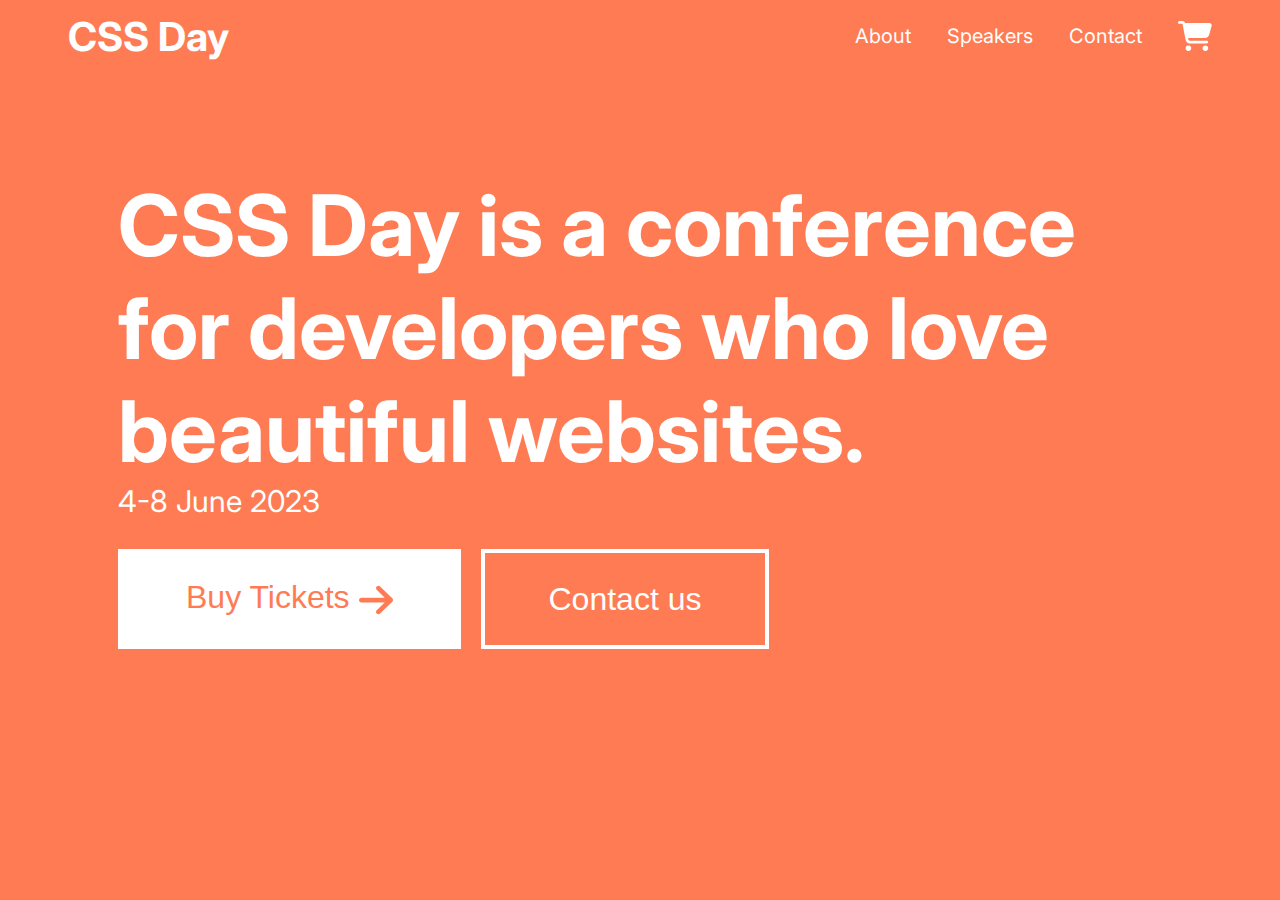
<file: index.html>
<!DOCTYPE html>
<html lang="en">
    <head>
        <meta charset="UTF-8" />
        <meta http-equiv="X-UA-Compatible" content="IE=edge" />
        <meta name="viewport" content="width=device-width, initial-scale=1.0" />
        <title>CSS Day</title>
        <link rel="stylesheet" href="./styles/index.css" />
        <link rel="preconnect" href="https://fonts.googleapis.com" />
        <link rel="preconnect" href="https://fonts.gstatic.com" crossorigin />
        <link
            href="https://fonts.googleapis.com/css2?family=Inter:ital,opsz,wght@0,14..32,400..900;1,14..32,100..900&display=swap"
            rel="stylesheet"
        />
    </head>
    <body class="body body--primary home">
        <header class="header">
            <svg
                class="menu"
                width="33"
                height="36"
                viewBox="0 0 21 24"
                fill="none"
                xmlns="http://www.w3.org/2000/svg"
            >
                <path
                    d="M0 4.5C0 3.67031 0.670312 3 1.5 3H19.5C20.3297 3 21 3.67031 21 4.5C21 5.32969 20.3297 6 19.5 6H1.5C0.670312 6 0 5.32969 0 4.5ZM0 12C0 11.1703 0.670312 10.5 1.5 10.5H19.5C20.3297 10.5 21 11.1703 21 12C21 12.8297 20.3297 13.5 19.5 13.5H1.5C0.670312 13.5 0 12.8297 0 12ZM21 19.5C21 20.3297 20.3297 21 19.5 21H1.5C0.670312 21 0 20.3297 0 19.5C0 18.6703 0.670312 18 1.5 18H19.5C20.3297 18 21 18.6703 21 19.5Z"
                    fill="#FF7B54"
                />
            </svg>
            <svg
                class="close"
                width="33"
                height="36"
                viewBox="0 0 19 23"
                fill="none"
                xmlns="http://www.w3.org/2000/svg"
            >
                <g clip-path="url(#clip0_2_236)">
                    <path
                        d="M18.2424 3.79587C18.7897 3.18493 18.7025 2.27751 18.0438 1.76989C17.385 1.26227 16.4065 1.34313 15.8591 1.95407L9.30048 9.25387L2.74181 1.95407C2.19445 1.34313 1.21598 1.26227 0.557204 1.76989C-0.101569 2.27751 -0.188759 3.18493 0.358604 3.79587L7.28056 11.5L0.358604 19.2041C-0.188759 19.815 -0.101569 20.7224 0.557204 21.23C1.21598 21.7377 2.19445 21.6568 2.74181 21.0459L9.30048 13.7461L15.8591 21.0459C16.4065 21.6568 17.385 21.7377 18.0438 21.23C18.7025 20.7224 18.7897 19.815 18.2424 19.2041L11.3204 11.5L18.2424 3.79587Z"
                        fill="#FF7B54"
                    />
                </g>
                <defs>
                    <clipPath id="clip0_2_236">
                        <rect width="18.6006" height="23" fill="white" />
                    </clipPath>
                </defs>
            </svg>

            <a href="index.html" class="header__link">CSS Day</a>
            <nav class="nav">
                <ul class="nav__list">
                    <li class="nav__list-item">
                        <a href="index.html">About</a>
                    </li>
                    <li class="nav__list-item">
                        <a href="speakers.html">Speakers</a>
                    </li>
                    <li class="nav__list-item"><a href="#">Contact</a></li>
                </ul>
            </nav>
            <svg
                width="34"
                height="30"
                viewBox="0 0 34 30"
                fill="none"
                xmlns="http://www.w3.org/2000/svg"
            >
                <g clip-path="url(#clip0_5_286)">
                    <path
                        d="M0 1.40625C0 0.626953 0.631597 0 1.41667 0H4.10243C5.40104 0 6.55208 0.75 7.08924 1.875H31.3497C32.9021 1.875 34.0354 3.33984 33.6281 4.82813L31.208 13.752C30.7062 15.5918 29.024 16.875 27.1056 16.875H10.076L10.3948 18.5449C10.5247 19.207 11.109 19.6875 11.7878 19.6875H28.8056C29.5906 19.6875 30.2222 20.3145 30.2222 21.0938C30.2222 21.873 29.5906 22.5 28.8056 22.5H11.7878C9.74549 22.5 7.99236 21.0586 7.61458 19.0723L4.56875 3.19336C4.52743 2.9707 4.33264 2.8125 4.10243 2.8125H1.41667C0.631597 2.8125 0 2.18555 0 1.40625ZM7.55556 27.1875C7.55556 26.8182 7.62884 26.4524 7.77123 26.1112C7.91362 25.77 8.12232 25.4599 8.38542 25.1988C8.64852 24.9376 8.96086 24.7304 9.30462 24.5891C9.64837 24.4477 10.0168 24.375 10.3889 24.375C10.761 24.375 11.1294 24.4477 11.4732 24.5891C11.8169 24.7304 12.1293 24.9376 12.3924 25.1988C12.6555 25.4599 12.8642 25.77 13.0065 26.1112C13.1489 26.4524 13.2222 26.8182 13.2222 27.1875C13.2222 27.5568 13.1489 27.9226 13.0065 28.2638C12.8642 28.605 12.6555 28.9151 12.3924 29.1762C12.1293 29.4374 11.8169 29.6446 11.4732 29.7859C11.1294 29.9273 10.761 30 10.3889 30C10.0168 30 9.64837 29.9273 9.30462 29.7859C8.96086 29.6446 8.64852 29.4374 8.38542 29.1762C8.12232 28.9151 7.91362 28.605 7.77123 28.2638C7.62884 27.9226 7.55556 27.5568 7.55556 27.1875ZM27.3889 24.375C28.1403 24.375 28.861 24.6713 29.3924 25.1988C29.9237 25.7262 30.2222 26.4416 30.2222 27.1875C30.2222 27.9334 29.9237 28.6488 29.3924 29.1762C28.861 29.7037 28.1403 30 27.3889 30C26.6374 30 25.9168 29.7037 25.3854 29.1762C24.8541 28.6488 24.5556 27.9334 24.5556 27.1875C24.5556 26.4416 24.8541 25.7262 25.3854 25.1988C25.9168 24.6713 26.6374 24.375 27.3889 24.375Z"
                        fill="white"
                    />
                </g>
                <defs>
                    <clipPath id="clip0_5_286">
                        <rect width="34" height="30" fill="white" />
                    </clipPath>
                </defs>
            </svg>
        </header>
        <main class="main">
            <p class="main__heading">
                CSS Day is a conference for developers who love beautiful
                websites.
            </p>
            <p class="main__subheading">4-8 June 2023</p>
            <div class="button-container">
                <button class="button button--primary">
                    Buy Tickets
                    <img
                        src="./public/icons/arrow-right.svg"
                        alt="Right arrow"
                        class="button__icon"
                    />
                </button>
                <button class="button button--secondary">Contact us</button>
            </div>
        </main>
        <script src="script.js"></script>
    </body>
</html>
</file>
<file: styles/index.css>
@import url(./base.css);

.home .main__heading {
    font-size: 85px;
    font-weight: bold;
}

.home .main__subheading {
    font-size: 30px;
}

.button__icon {
    vertical-align: middle;
}

.home .menu path,
.home .close path {
    fill: var(--color-text-on-primary);
}

@media (min-width: 2000px) {
    .home .main__heading {
        font-size: 150px;
    }
}

@media (max-width: 1200px) {
    .home .main__heading {
        font-size: 70px;
    }
}

@media (max-width: 650px) {
    .home .main__heading {
        font-size: 50px;
    }

    .home .main__subheading {
        font-size: 30px;
    }
}
</file>
